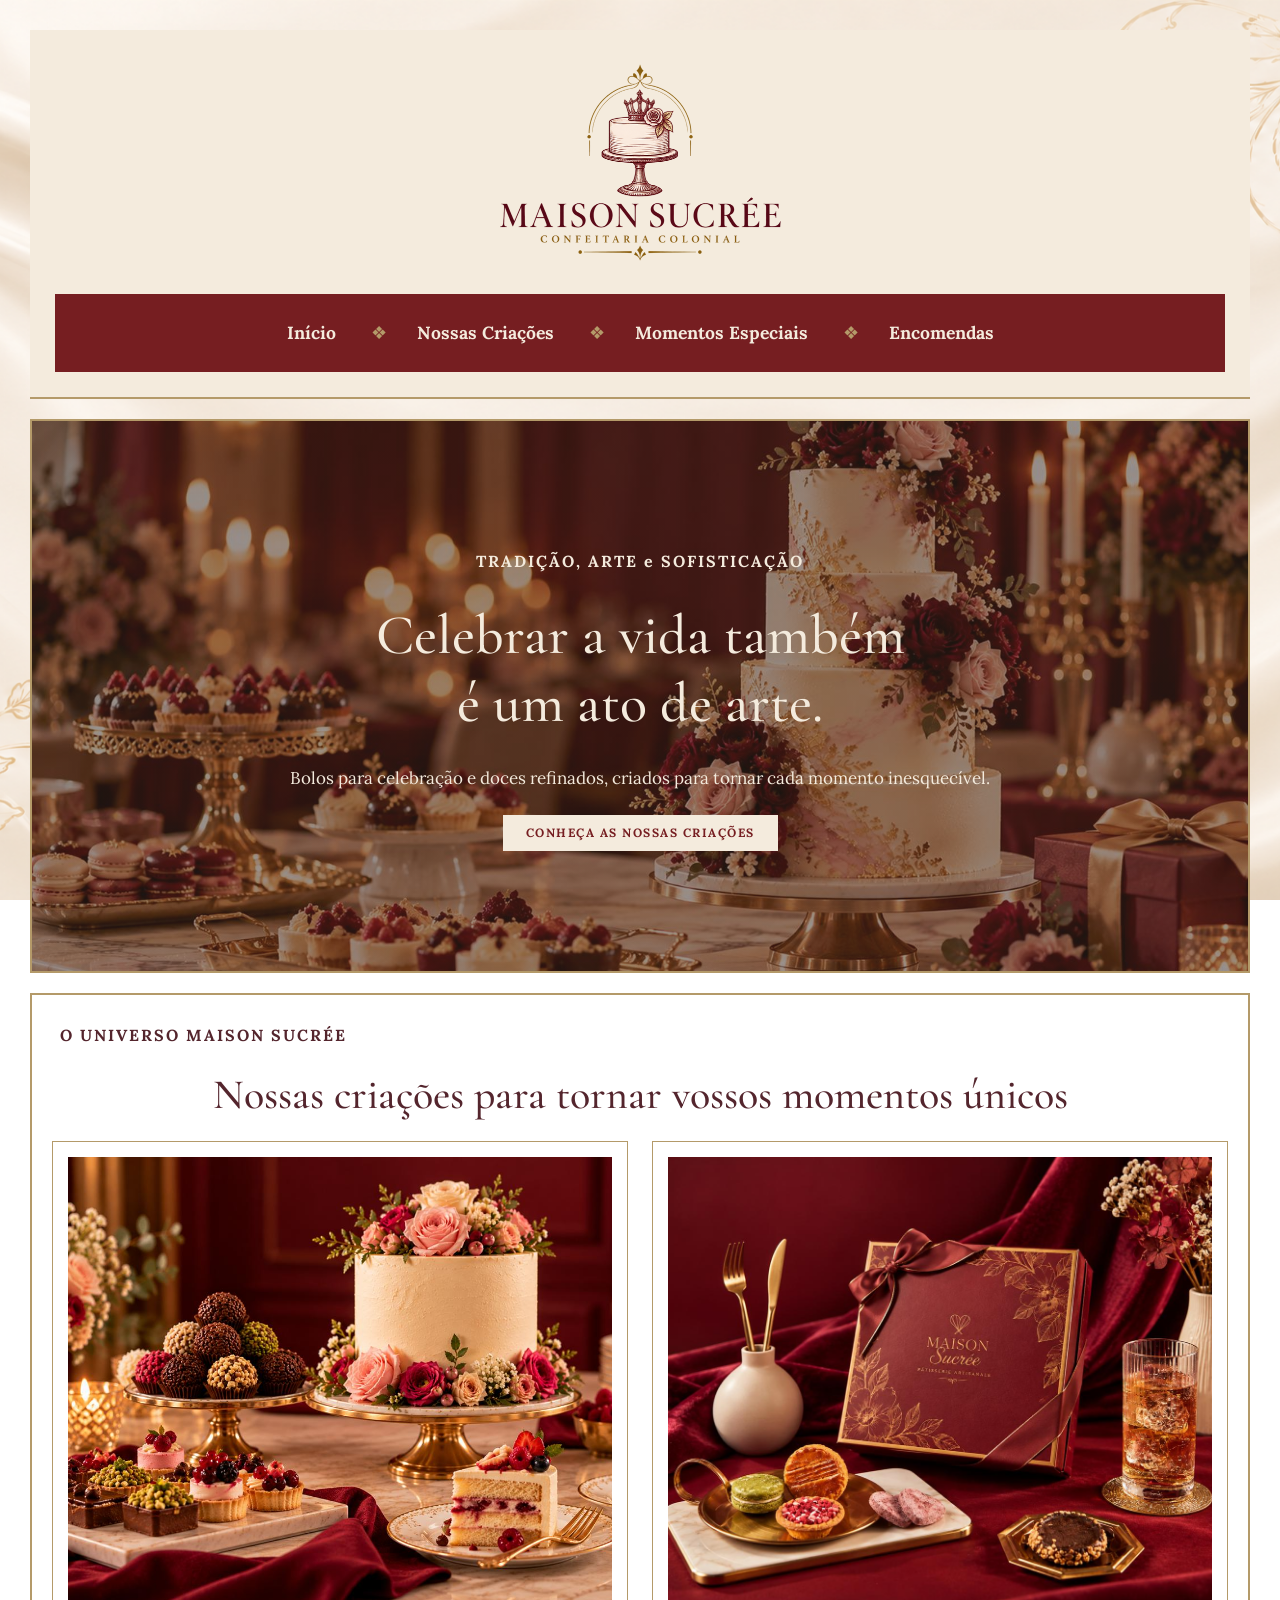
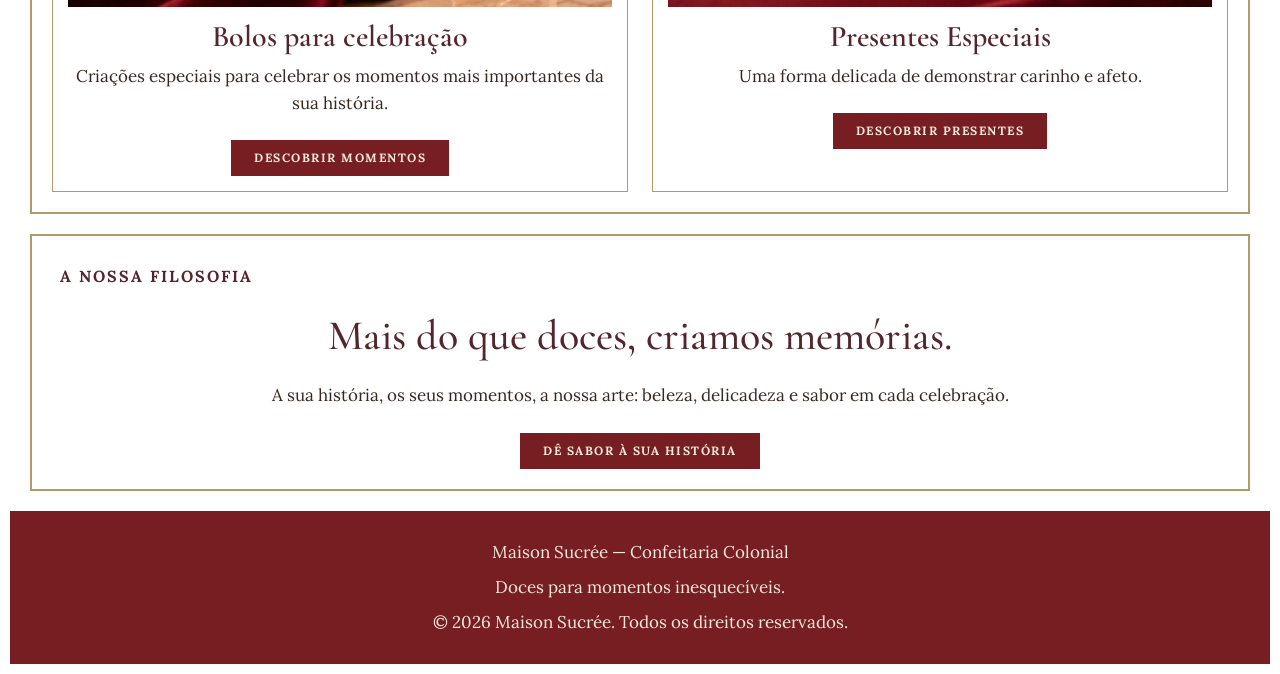
<file: maison-sucree/index.html>
<!DOCTYPE html>
<html lang="pt">

<head>
    <meta charset="UTF-8">
    <meta name="viewport" content="width=device-width, initial-scale=1.0">
    <title>Maison Sucrée | Confeitaria Colonial</title>
    <meta name="description" content="Bolos para celebrações e doces refinados para momentos inesquecíveis.">
    <link rel="preconnect" href="https://fonts.googleapis.com">
    <link rel="preconnect" href="https://fonts.gstatic.com" crossorigin>
    <link
        href="https://fonts.googleapis.com/css2?family=Cormorant+Garamond:wght@400;500;600;700&family=Lora:wght@400;500;600;700&display=swap"
        rel="stylesheet">
    <link href="https://cdn.jsdelivr.net/npm/bootstrap@5.3.3/dist/css/bootstrap.min.css" rel="stylesheet">
    <link rel="stylesheet" href="style.css">
</head>

<body>

    <header>
        <!-- Logótipo -->
        <a href="index.html" class="logo">
            <img src="imagens/logo-maison.png" alt="Maison Sucrée — Confeitaria Colonial" class="logo-imagem">
        </a>

        <!-- Menu de navegação-->
        <nav aria-label="Navegação principal">
            <ul>
                <li><a href="index.html" aria-current="page">Início</a></li>
                <li><a href="criacoes.html">Nossas Criações</a></li>
                <li><a href="momentos.html">Momentos Especiais</a></li>
                <li><a href="encomendas.html">Encomendas</a></li>
            </ul>
        </nav>
    </header>

    <main>
        <section class="hero">
            <div class="hero-conteudo">
                <p class="subtitulo">TRADIÇÃO, ARTE e SOFISTICAÇÃO</p>

                <h1>Celebrar a vida também é um ato de arte.</h1>

                <p>
                    Bolos para celebração e doces refinados,
                    criados para tornar cada momento inesquecível.
                </p>

                <a href="criacoes.html" class="botao">
                    Conheça as nossas Criações
                </a>
            </div>
        </section>

        <section class="destaques">
            <p class="subtitulo">O UNIVERSO MAISON SUCRÉE</p>

            <h2>Nossas criações para tornar vossos momentos únicos</h2>

            <div class="row g-4 justify-content-center">

                <div class="col-12 col-md-6">
                    <article class="cartao h-100">
                        <img src="imagens/doces2.jpg" alt="Mesa de celebração com bolo decorado com flores, brigadeiros e doces finos"

                            class="imagem-produto">
                        <h3>Bolos para celebração</h3>
                        <p>Criações especiais para celebrar os momentos mais importantes da sua história.</p>
                        <a href="momentos.html" class="botao">Descobrir momentos</a>
                    </article>
                </div>

                <div class="col-12 col-md-6">
                    <article class="cartao h-100">
                         <img src="imagens/presentes-especiais.jpg" alt="Caixa de presente bordô da Maison Sucrée com doces finos"
                            class="imagem-produto">
                        <h3>Presentes Especiais</h3>
                        <p>Uma forma delicada de demonstrar carinho e afeto.</p>
                        <a href="criacoes.html" class="botao">Descobrir presentes</a>
                    </article>
                </div>

            </div>
        </section>

        <section class="manifesto">
            <p class="subtitulo">A NOSSA FILOSOFIA</p>
            <h2>Mais do que doces, criamos memórias.</h2>
            <p>
                A sua história, os seus momentos, a nossa arte: 
                beleza, delicadeza e sabor em cada celebração.
            </p>
            <a href="encomendas.html" class="botao">Dê sabor à sua história</a>
        </section>
    </main>

    <footer>
        <p>Maison Sucrée — Confeitaria Colonial</p>
        <p>Doces para momentos inesquecíveis.</p>
        <p>&copy; 2026 Maison Sucrée. Todos os direitos reservados.</p>
    </footer>


</body>

</html>
</file>
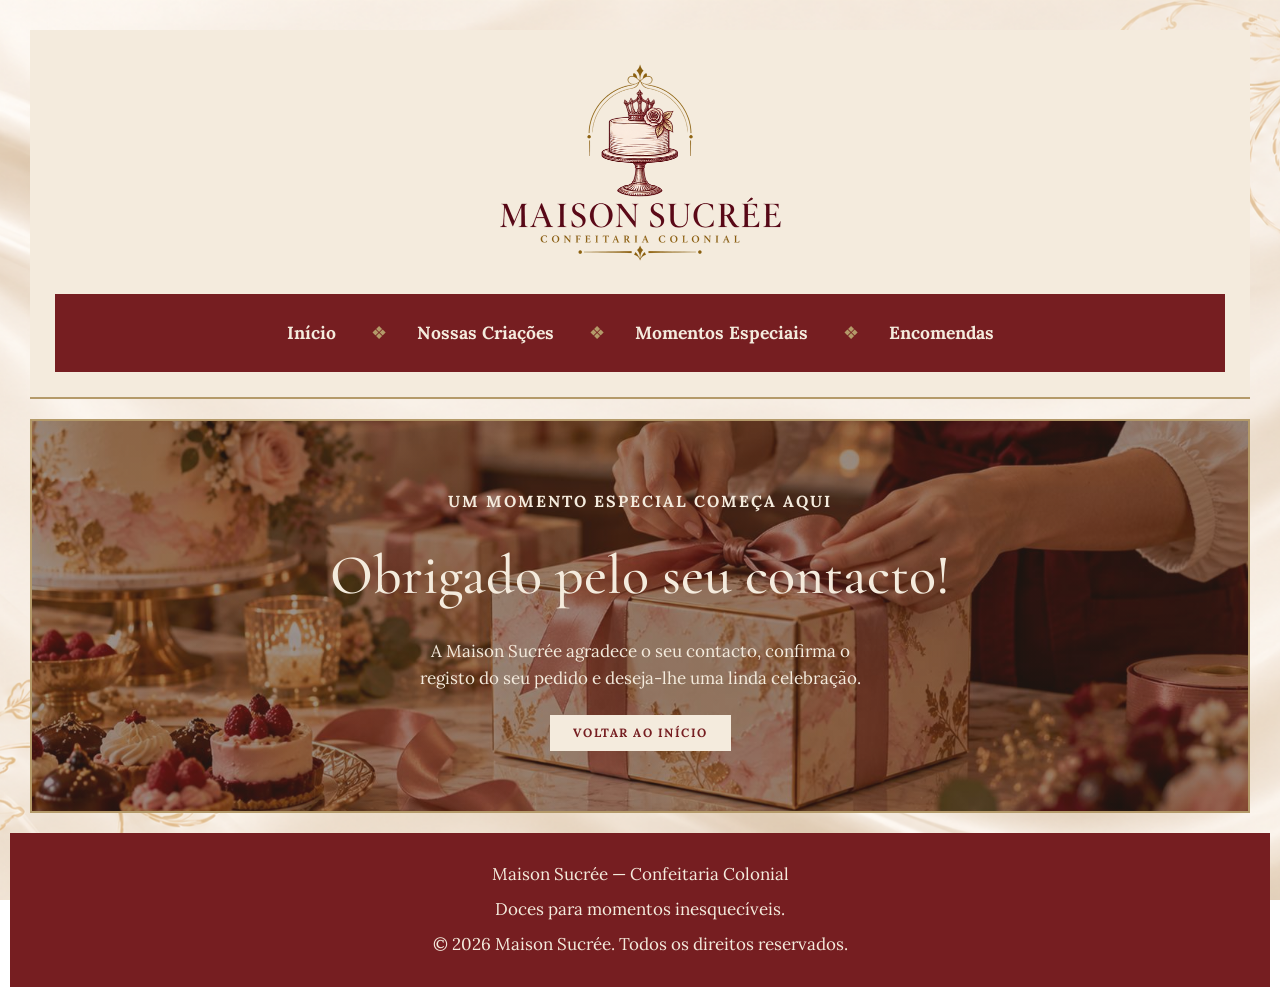
<file: maison-sucree/confirmacao.html>
<!DOCTYPE html>
<html lang="pt">

<head>
    <meta charset="UTF-8">
    <meta name="viewport" content="width=device-width, initial-scale=1.0">
    <title>Obrigado | Maison Sucrée</title>
    <meta name="description" content="Confirmação do pedido de encomenda na Maison Sucrée.">
    <link rel="preconnect" href="https://fonts.googleapis.com">
    <link rel="preconnect" href="https://fonts.gstatic.com" crossorigin>
    <link
        href="https://fonts.googleapis.com/css2?family=Cormorant+Garamond:wght@400;500;600;700&family=Lora:wght@400;500;600;700&display=swap"
        rel="stylesheet">
    <link href="https://cdn.jsdelivr.net/npm/bootstrap@5.3.3/dist/css/bootstrap.min.css" rel="stylesheet">
    <link rel="stylesheet" href="style.css">
</head>

<body>

    <header>
        <a href="index.html" class="logo">
            <img src="imagens/logo-maison.png" alt="Maison Sucrée — Confeitaria Colonial" class="logo-imagem">
        </a>

        <nav aria-label="Navegação principal">
            <ul>
                <li><a href="index.html">Início</a></li>
                <li><a href="criacoes.html">Nossas Criações</a></li>
                <li><a href="momentos.html">Momentos Especiais</a></li>
                <li><a href="encomendas.html">Encomendas</a></li>
            </ul>
        </nav>
    </header>

    <main>
        <section class="hero hero-interior hero-confirmacao">
            <div class="hero-conteudo">
                <p class="subtitulo">UM MOMENTO ESPECIAL COMEÇA AQUI</p>

                <h1>Obrigado pelo seu contacto!</h1>

                <p>
                    A Maison Sucrée agradece o seu contacto,
                    confirma o registo do seu pedido e deseja-lhe
                    uma linda celebração.
                </p>

                <a href="index.html" class="botao">
                    Voltar ao início
                </a>
            </div>
        </section>

    </main>

    <footer>
        <p>Maison Sucrée — Confeitaria Colonial</p>
        <p>Doces para momentos inesquecíveis.</p>
        <p>&copy; 2026 Maison Sucrée. Todos os direitos reservados.</p>
    </footer>

</body>

</html>
</file>
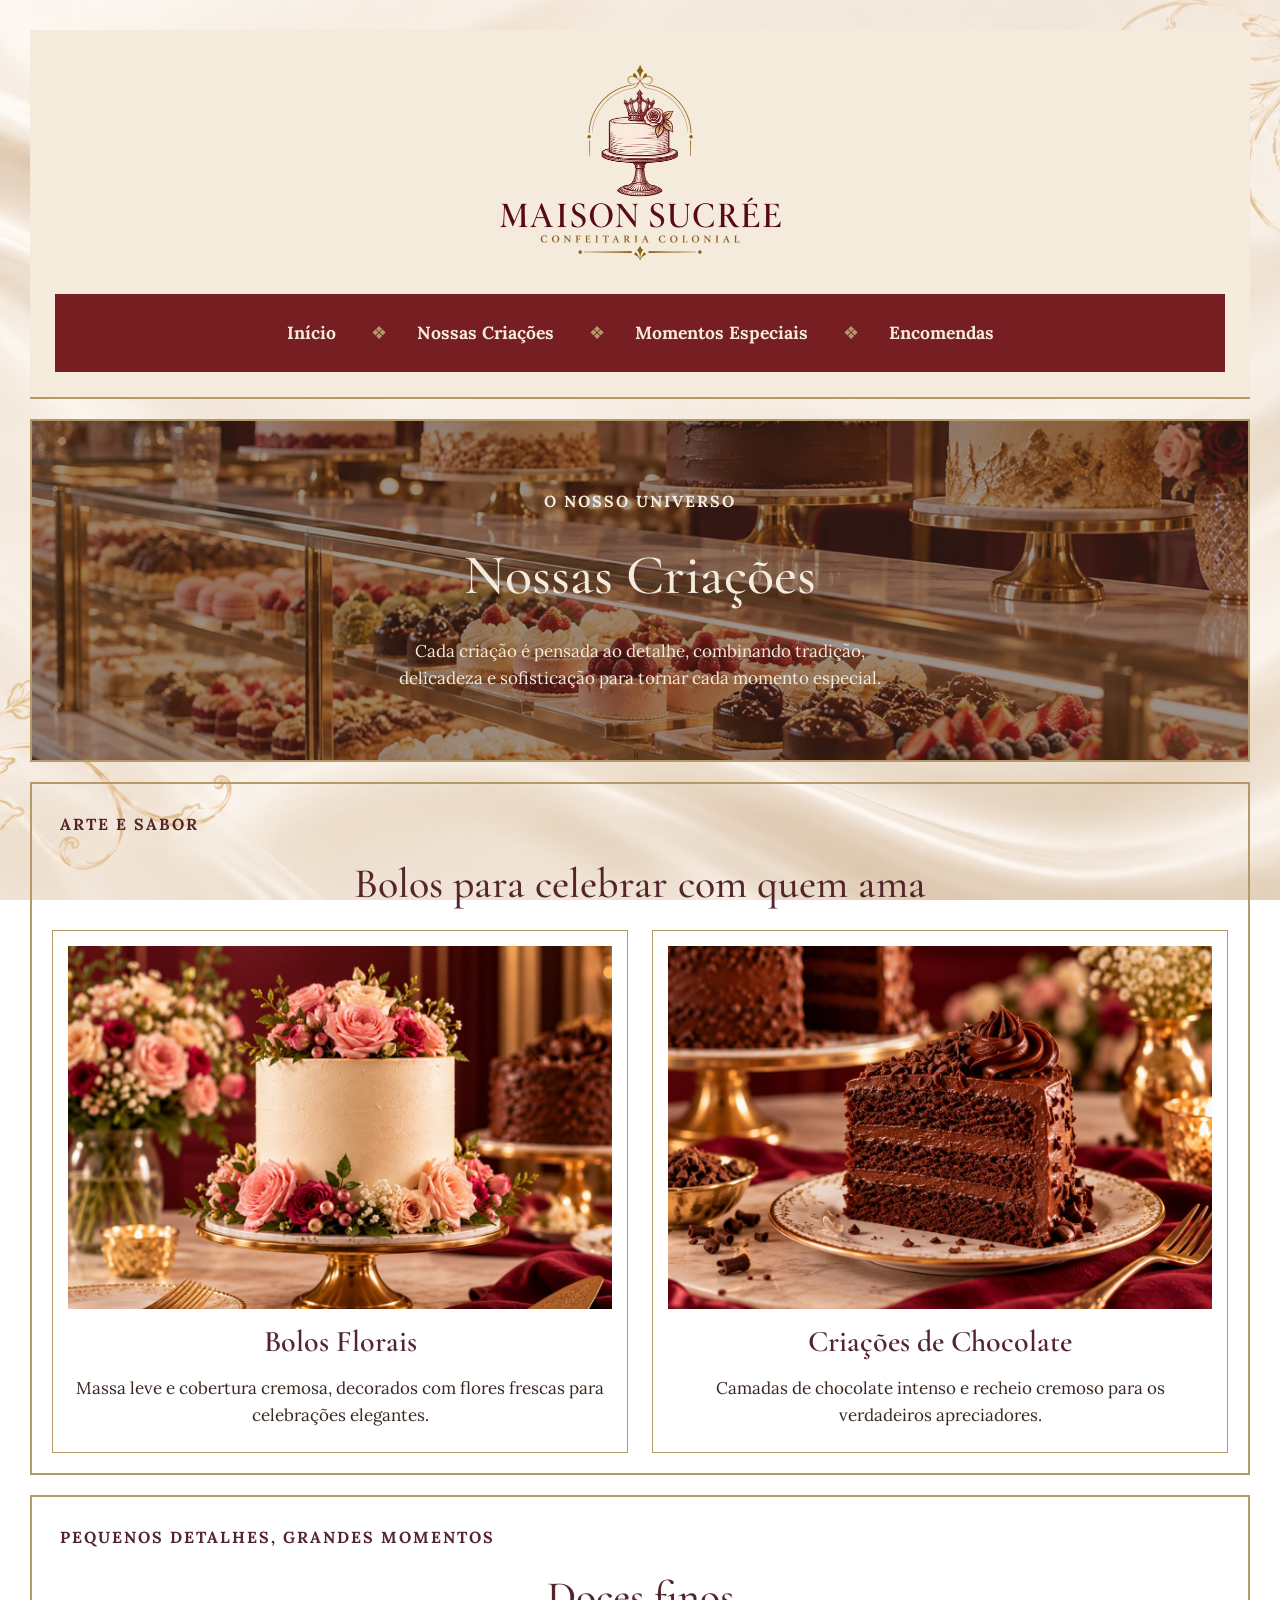
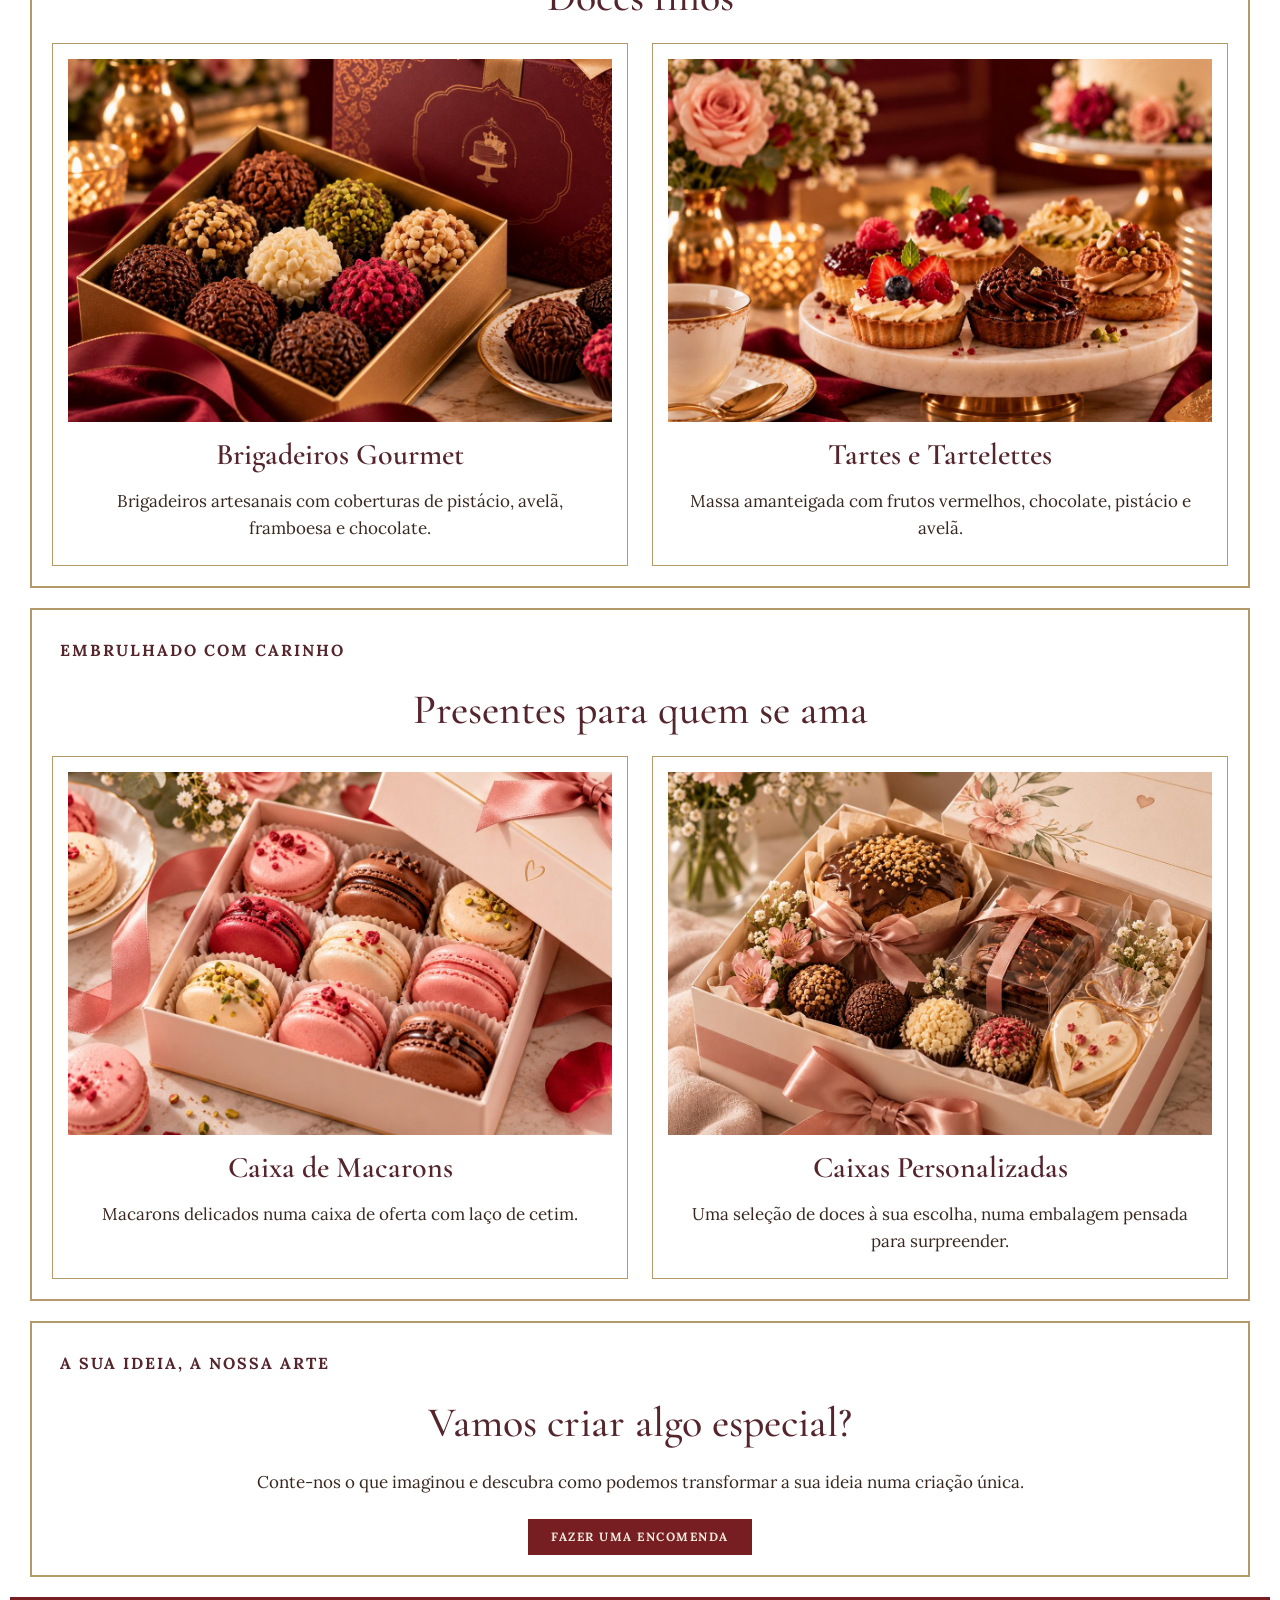
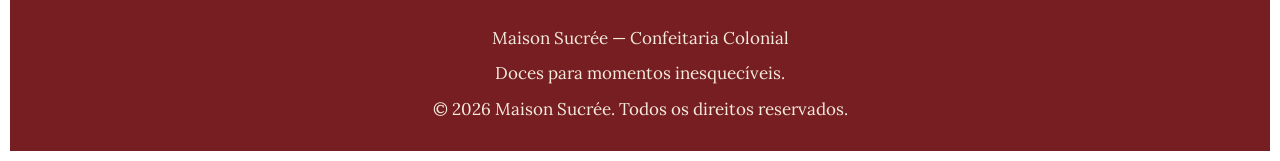
<file: maison-sucree/criacoes.html>
<!DOCTYPE html>
<html lang="pt">

<head>
    <meta charset="UTF-8">
    <meta name="viewport" content="width=device-width, initial-scale=1.0">
    <title>Nossas Criações | Maison Sucrée</title>
    <meta name="description" content="Descubra os bolos de celebração e os doces finos da Maison Sucrée. ">
    <link rel="preconnect" href="https://fonts.googleapis.com">
    <link rel="preconnect" href="https://fonts.gstatic.com" crossorigin>
    <link
        href="https://fonts.googleapis.com/css2?family=Cormorant+Garamond:wght@400;500;600;700&family=Lora:wght@400;500;600;700&display=swap"
        rel="stylesheet">
    <link href="https://cdn.jsdelivr.net/npm/bootstrap@5.3.3/dist/css/bootstrap.min.css" rel="stylesheet">
    <link rel="stylesheet" href="style.css">
</head>

<body>

    <header>
        <!-- Logótipo -->
        <a href="index.html" class="logo">
            <img src="imagens/logo-maison.png" alt="Maison Sucrée — Confeitaria Colonial" class="logo-imagem">
        </a>

        <!-- Menu de navegação-->
        <nav aria-label="Navegação principal">
            <ul>
                <li><a href="index.html">Início</a></li>
                <li><a href="criacoes.html" aria-current="page">Nossas Criações</a></li>
                <li><a href="momentos.html">Momentos Especiais</a></li>
                <li><a href="encomendas.html">Encomendas</a></li>
            </ul>
        </nav>
    </header>

    <main>

        <!-- Apresentação da página -->
        <section class="hero hero-interior hero-criacoes">
            <div class="hero-conteudo">
                <p class="subtitulo">O NOSSO UNIVERSO</p>

                <h1>Nossas Criações</h1>

                <p>
                    Cada criação é pensada ao detalhe, combinando tradição,
                    delicadeza e sofisticação para tornar cada momento especial.
                </p>
            </div>
        </section>

               <!-- Bolos -->
        <section>
            <p class="subtitulo">ARTE E SABOR</p>

            <h2>Bolos para celebrar com quem ama</h2>

            <div class="row g-4 justify-content-center"> <!-- linha da grelha do Bootstrap -->

                <div class="col-12 col-md-6"> <!-- 1 cartão por linha no telemóvel, 2 a partir do tablet -->
                    <article class="cartao h-100">
                        <img src="imagens/bolo1.jpg" alt="Bolo de cobertura marfim decorado com rosas cor-de-rosa, sobre um suporte dourado"
                            class="imagem-produto ">

                        <h3>Bolos Florais</h3>

                        <p>
                            Massa leve e cobertura cremosa, decorados com
                            flores frescas para celebrações elegantes.
                        </p>
                    </article>
                </div>

                <div class="col-12 col-md-6">
                    <article class="cartao h-100">
                        <img src="imagens/bolo2.jpg" alt="Fatia de bolo de chocolate com três camadas e raspas de chocolate"
                            class="imagem-produto foco-baixo">

                        <h3>Criações de Chocolate</h3>

                        <p>
                            Camadas de chocolate intenso e recheio cremoso
                            para os verdadeiros apreciadores.
                        </p>
                    </article>
                </div>

            </div>
        </section>

        <!-- Doces finos -->
        <section>
            <p class="subtitulo">PEQUENOS DETALHES, GRANDES MOMENTOS</p>

            <h2>Doces finos</h2>

            <div class="row g-4 justify-content-center">

                <div class="col-12 col-md-6">
                    <article class="cartao h-100">
                        <img src="imagens/doces1.jpg" alt="Caixa dourada com brigadeiros gourmet de vários sabores, ao lado de uma caixa bordô Maison Sucrée"
                            class="imagem-produto foco-baixo">

                        <h3>Brigadeiros Gourmet</h3>

                        <p>
                            Brigadeiros artesanais com coberturas de pistácio,
                            avelã, framboesa e chocolate.
                        </p>
                    </article>
                </div>

                <div class="col-12 col-md-6">
                    <article class="cartao h-100">
                        <img src="imagens/tartes.jpg" alt="Tartelettes de frutos vermelhos, chocolate e pistácio num prato de mármore"
                            class="imagem-produto">

                        <h3>Tartes e Tartelettes</h3>

                        <p>
                            Massa amanteigada com frutos vermelhos,
                            chocolate, pistácio e avelã.
                        </p>
                    </article>
                </div>

            </div>
        </section>

        <!-- Presentes -->
        <section>
            <p class="subtitulo">EMBRULHADO COM CARINHO</p>

            <h2>Presentes para quem se ama</h2>

            <div class="row g-4 justify-content-center">

                <div class="col-12 col-md-6">
                    <article class="cartao h-100">
                        <img src="imagens/macarrons.jpg" alt="Caixa de oferta aberta com macarons cor-de-rosa, de chocolate e de pistácio"
                            class="imagem-produto foco-baixo">

                        <h3>Caixa de Macarons</h3>

                        <p>
                            Macarons delicados numa caixa de oferta
                            com laço de cetim.
                        </p>
                    </article>
                </div>

                <div class="col-12 col-md-6">
                    <article class="cartao h-100">
                        <img src="imagens/mae.jpg" alt="Caixa de presente com bolo, brigadeiros, bolachas e flores, com laço cor-de-rosa"
                            class="imagem-produto">

                        <h3>Caixas Personalizadas</h3>

                        <p>
                            Uma seleção de doces à sua escolha, numa
                            embalagem pensada para surpreender.
                        </p>
                    </article>
                </div>

            </div>
        </section>

        <!-- Convite para encomendar -->
        <section class="manifesto">
            <p class="subtitulo">A SUA IDEIA, A NOSSA ARTE</p>

            <h2>Vamos criar algo especial?</h2>

            <p>
                Conte-nos o que imaginou e descubra como podemos
                transformar a sua ideia numa criação única.
            </p>

            <a href="encomendas.html" class="botao">
                Fazer uma encomenda
            </a>
        </section>

    </main>

    <footer>
        <p>Maison Sucrée — Confeitaria Colonial</p>
        <p>Doces para momentos inesquecíveis.</p>
        <p>&copy; 2026 Maison Sucrée. Todos os direitos reservados.</p>
    </footer>

</body>

</html>
</file>
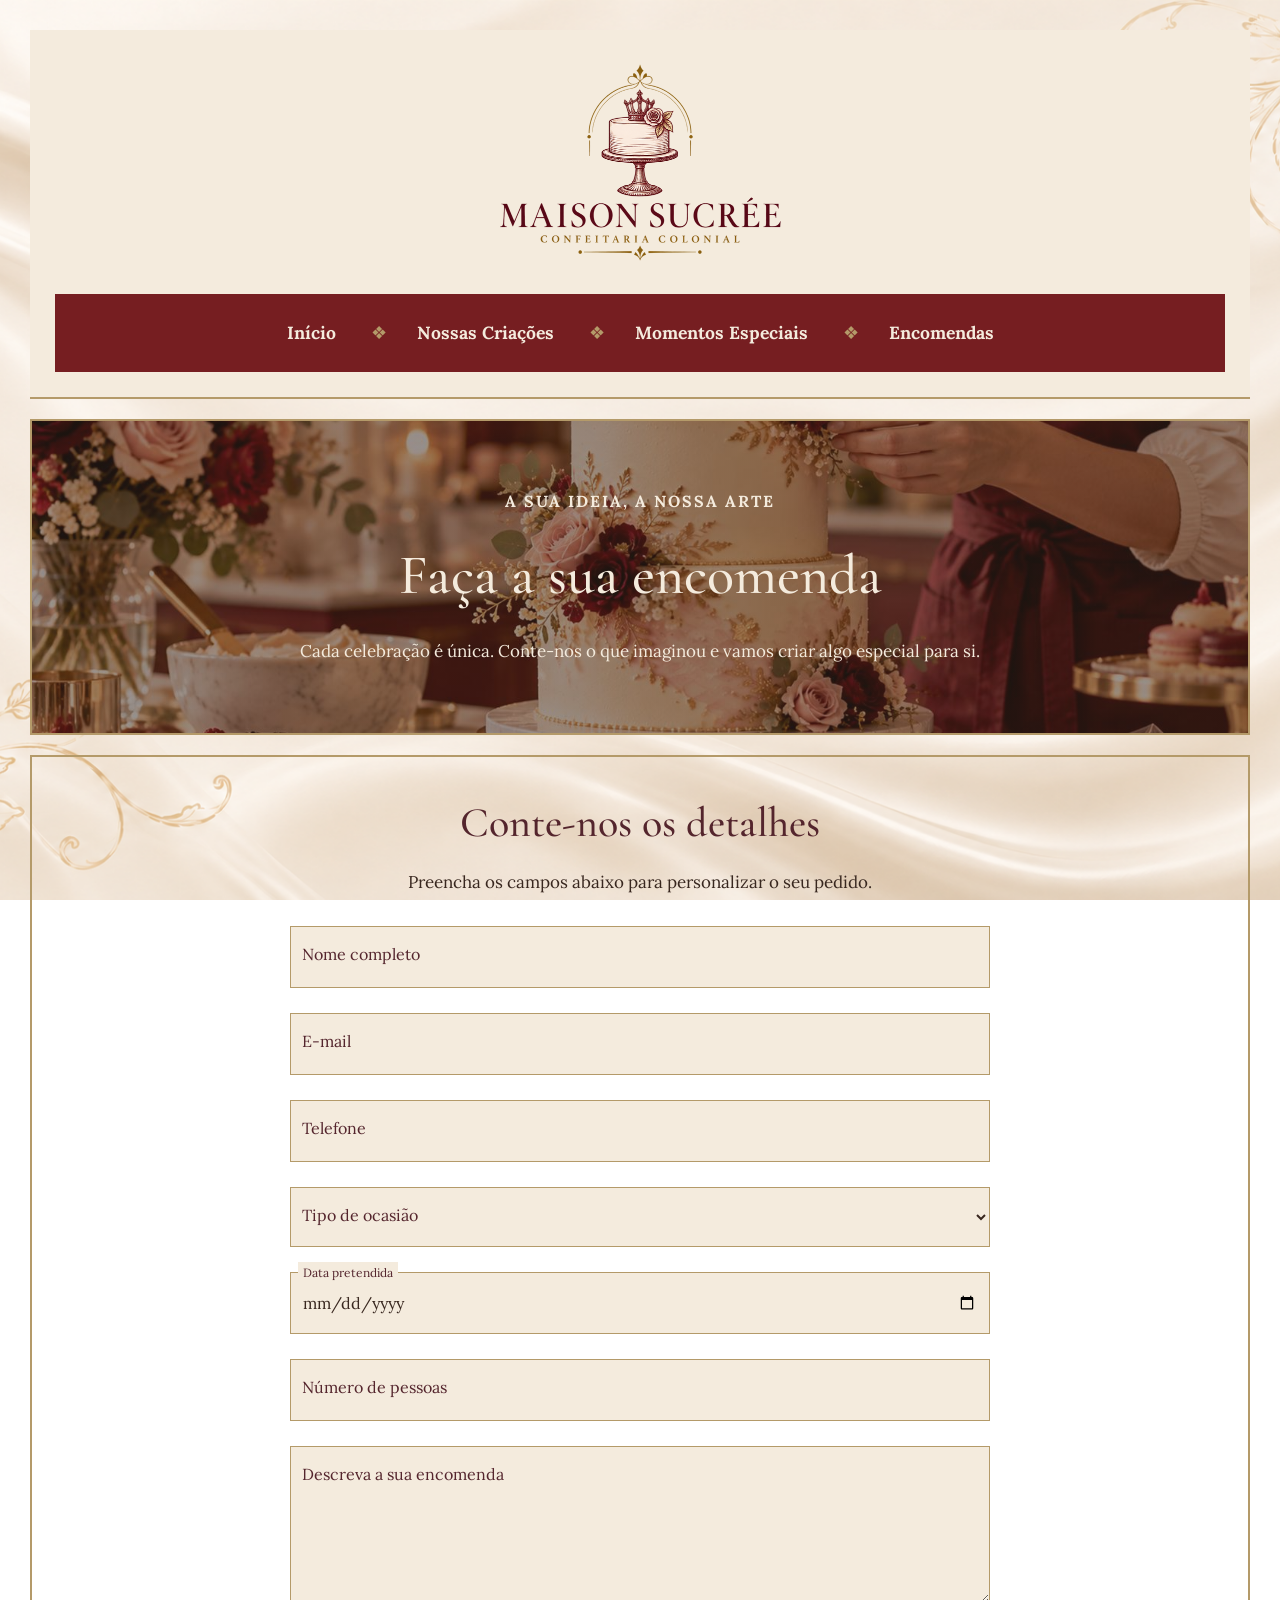
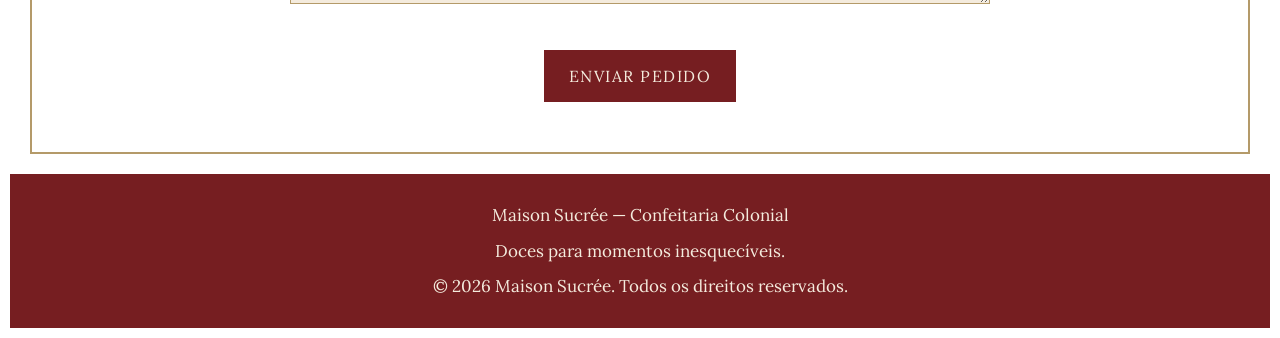
<file: maison-sucree/encomendas.html>
<!DOCTYPE html>
<html lang="pt">

<head>
    <meta charset="UTF-8">
    <meta name="viewport" content="width=device-width, initial-scale=1.0">
    <title>Encomendas | Maison Sucrée</title>
    <meta name="description" content="Faça a sua encomenda personalizada na Maison Sucrée.">
    <link rel="preconnect" href="https://fonts.googleapis.com"> <!-- Ligação aos tipos de letra -->
    <link rel="preconnect" href="https://fonts.gstatic.com" crossorigin>
    <link
        href="https://fonts.googleapis.com/css2?family=Cormorant+Garamond:wght@400;500;600;700&family=Lora:wght@400;500;600;700&display=swap"
        rel="stylesheet">
    <link href="https://cdn.jsdelivr.net/npm/bootstrap@5.3.3/dist/css/bootstrap.min.css" rel="stylesheet">
    <link rel="stylesheet" href="style.css">
</head>

<body>

    <!-- Cabeçalho e menu -->
    <header>
        <a href="index.html" class="logo">
            <img src="imagens/logo-maison.png" alt="Maison Sucrée — Confeitaria Colonial" class="logo-imagem">
        </a>

        <nav aria-label="Navegação principal">
            <ul>
                <li><a href="index.html">Início</a></li>
                <li><a href="criacoes.html">Nossas Criações</a></li>
                <li><a href="momentos.html">Momentos Especiais</a></li>
                <li><a href="encomendas.html" aria-current="page">Encomendas</a></li>
            </ul>
        </nav>
    </header>

    <main>
        <!-- Apresentação da página -->
        <section class="hero hero-interior hero-encomendas">
            <div class="hero-conteudo">
                <p class="subtitulo">A SUA IDEIA, A NOSSA ARTE</p>

                <h1>Faça a sua encomenda</h1>

                <p>
                    Cada celebração é única. Conte-nos o que imaginou
                    e vamos criar algo especial para si.
                </p>
            </div>
        </section>

        <!-- Formulário de encomenda -->
        <section>
            <h2>Conte-nos os detalhes</h2>

            <p>Preencha os campos abaixo para personalizar o seu pedido.</p>

            <form id="form-encomenda" action="confirmacao.html" method="get">

                <div class="campo-formulario">
                    <input type="text" id="nome" name="nome" placeholder=" " required>
                    <label for="nome">Nome completo</label>
                </div>

                <div class="campo-formulario">
                    <input type="email" id="email" name="email" placeholder=" " required>
                    <label for="email">E-mail</label>
                </div>

                <div class="campo-formulario">
                    <input type="tel" id="telefone" name="telefone" placeholder=" " required>
                    <label for="telefone">Telefone</label>
                </div>

                <div class="campo-formulario">
                    <select id="ocasiao" name="ocasiao" required> <!-- required torna o preenchimento obrigatório. -->
                        <option value="" disabled selected></option>
                        <option value="casamento">Casamento</option>
                        <option value="aniversario">Aniversário</option>
                        <option value="batizado">Batizado</option>
                        <option value="natal">Natal</option>
                        <option value="dia-da-mae">Dia da Mãe</option>
                        <option value="dia-dos-namorados">Dia dos Namorados</option>
                        <option value="presente">Presente especial</option>
                        <option value="outra">Outra ocasião</option>
                    </select>
                    <label for="ocasiao">Tipo de ocasião</label>
                </div>

                <div class="campo-formulario">
                    <input type="date" id="data" name="data" min="2026-10-20" required>
                    <label for="data">Data pretendida</label>
                </div>
                <!-- min="1" impede que o número de pessoas seja inferior a um 1 -->
                <div class="campo-formulario">
                    <input type="number" id="pessoas" name="pessoas" min="1" placeholder=" " required>
                    <label for="pessoas">Número de pessoas</label>
                </div>

                <div class="campo-formulario">
                    <textarea id="detalhes" name="detalhes" rows="5" placeholder=" " required></textarea>
                    <label for="detalhes">Descreva a sua encomenda</label>
                </div>

                <button type="submit" class="botao">
                    Enviar pedido
                </button>

            </form>
        </section>

    </main>

    <!-- Rodapé -->
    <footer>
        <p>Maison Sucrée — Confeitaria Colonial</p>
        <p>Doces para momentos inesquecíveis.</p>
        <p>&copy; 2026 Maison Sucrée. Todos os direitos reservados.</p>
    </footer>

</body>

</html>
</file>
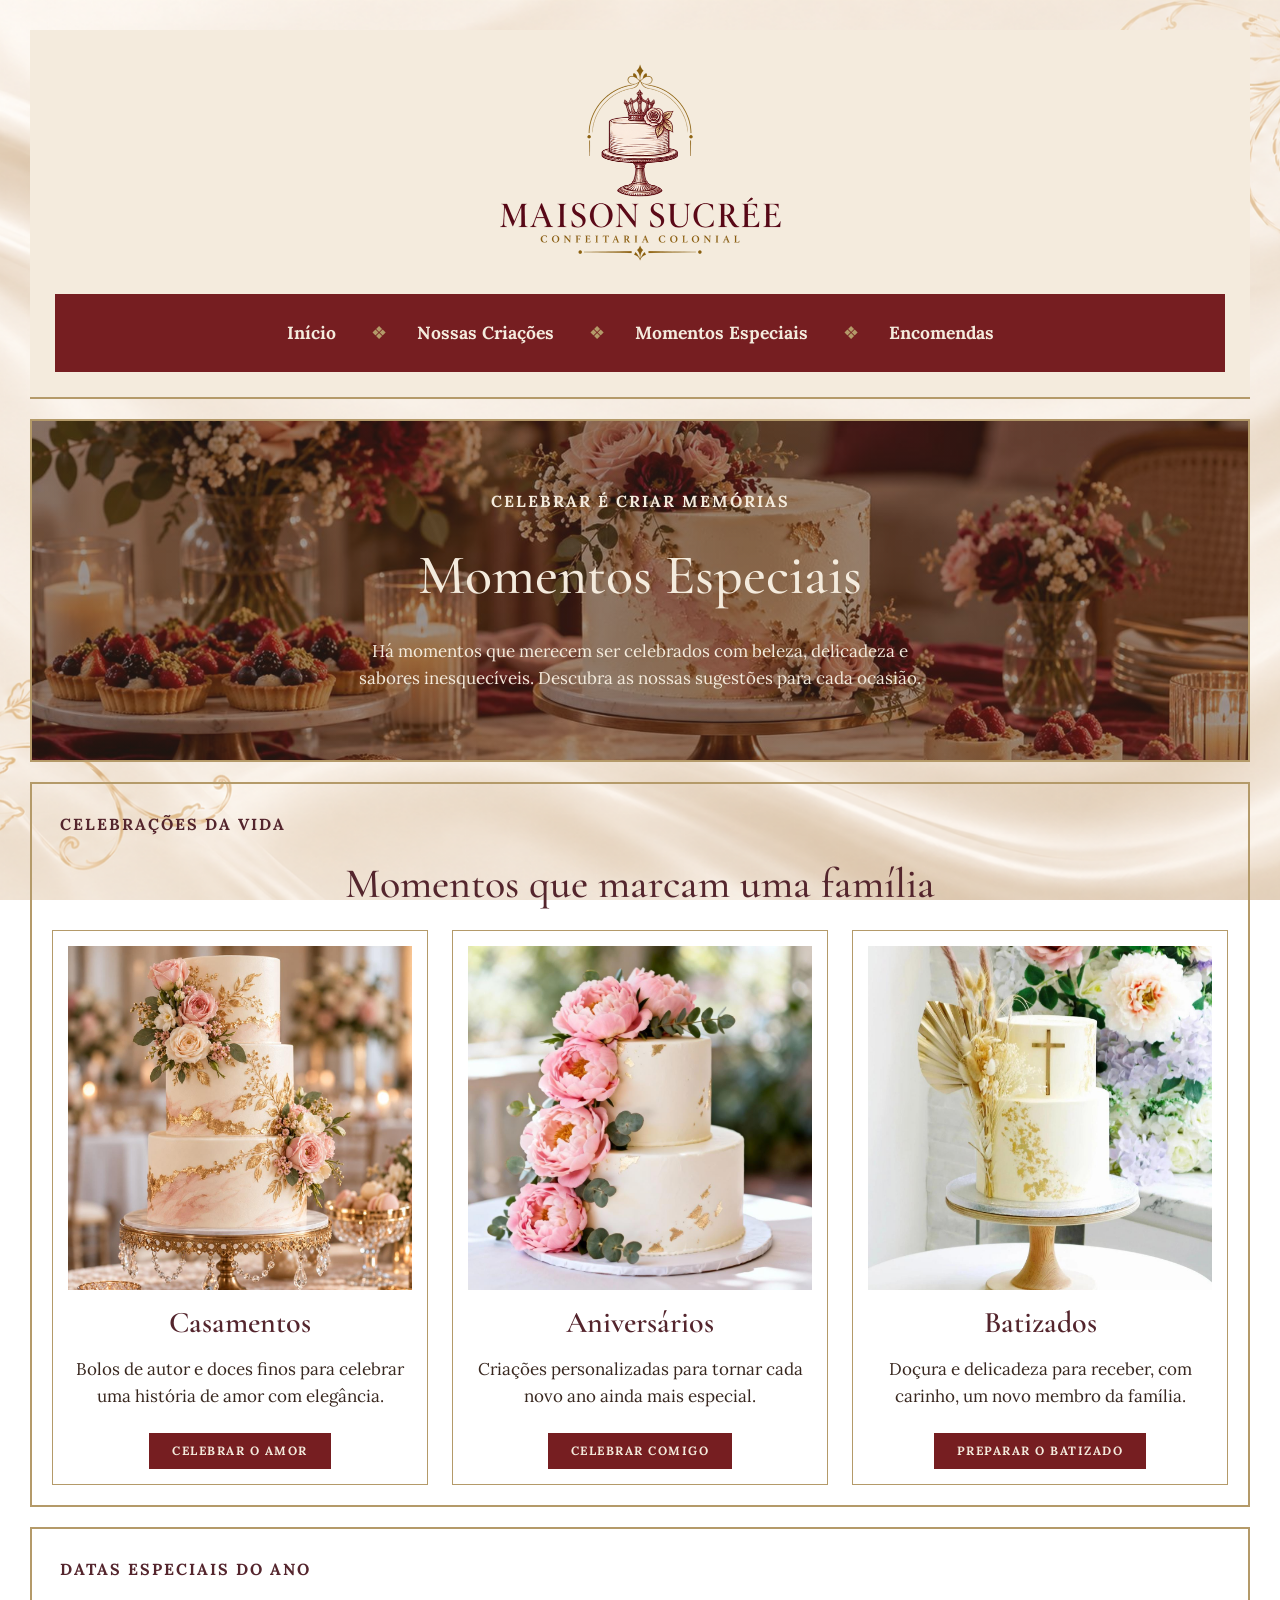
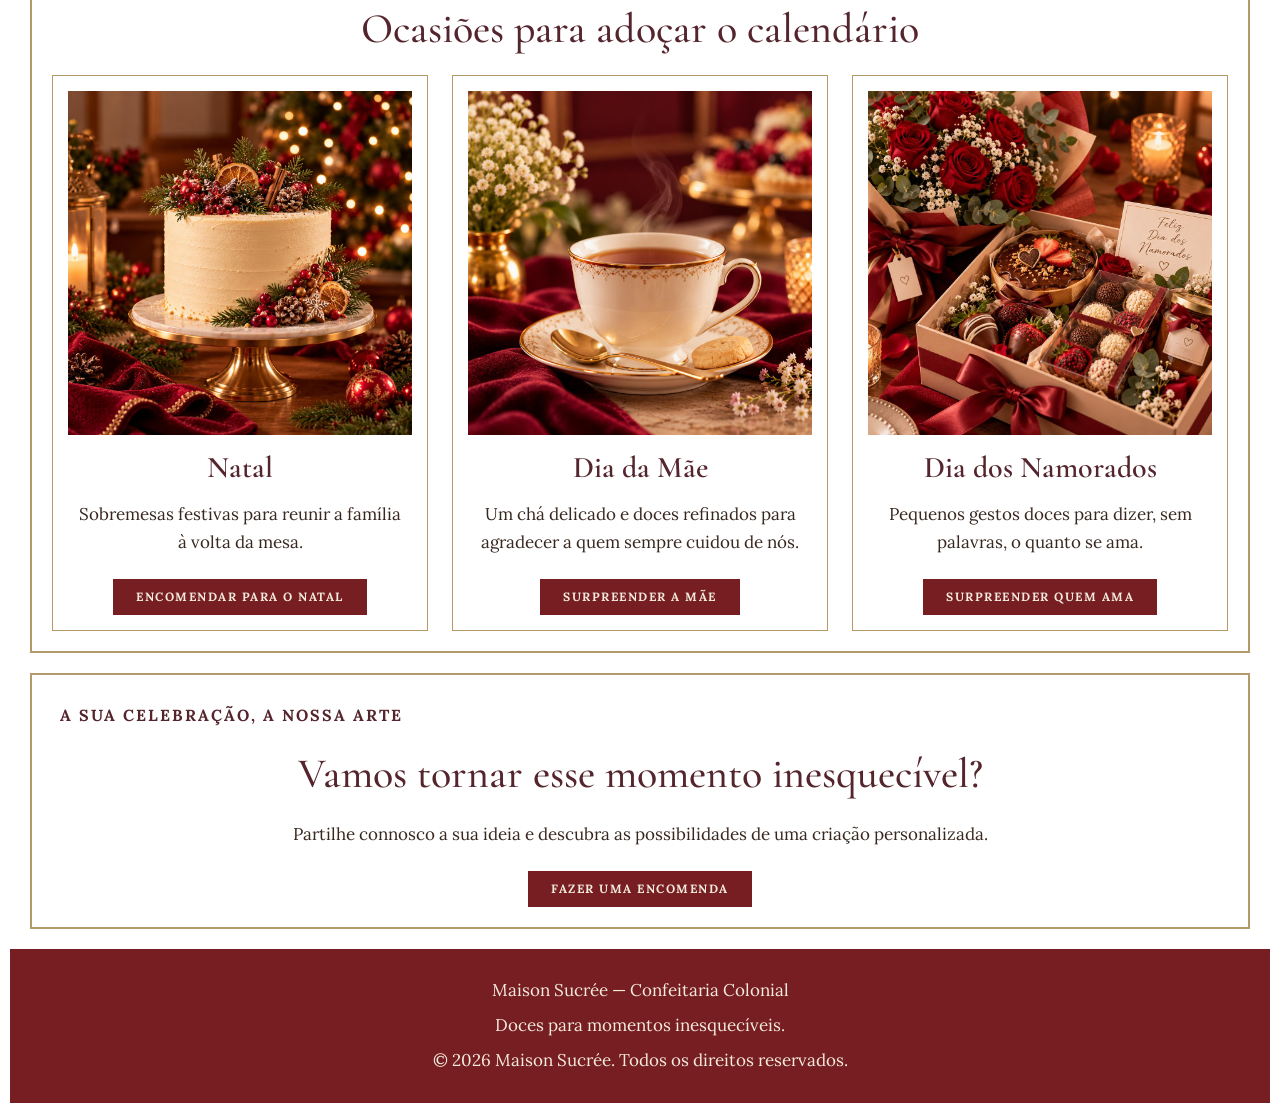
<file: maison-sucree/momentos.html>
<!DOCTYPE html>
<html lang="pt">

<head>
    <meta charset="UTF-8">
    <meta name="viewport" content="width=device-width, initial-scale=1.0">
    <title>Momentos Especiais | Maison Sucrée</title>
    <meta name="description"
        content="Descubra criações da Maison Sucrée para casamentos, aniversários e momentos especiais.">
    <link rel="preconnect" href="https://fonts.googleapis.com">
    <link rel="preconnect" href="https://fonts.gstatic.com" crossorigin>
    <link
        href="https://fonts.googleapis.com/css2?family=Cormorant+Garamond:wght@400;500;600;700&family=Lora:wght@400;500;600;700&display=swap"
        rel="stylesheet">
    <link href="https://cdn.jsdelivr.net/npm/bootstrap@5.3.3/dist/css/bootstrap.min.css" rel="stylesheet">
    <link rel="stylesheet" href="style.css">
</head>

<body>

    <header>
        <!-- Logótipo-->
        <a href="index.html" class="logo">
            <img src="imagens/logo-maison.png" alt="Maison Sucrée — Confeitaria Colonial" class="logo-imagem">
        </a>

        <!-- Menu navegação -->
        <nav aria-label="Navegação principal">
            <ul>
                <li><a href="index.html">Início</a></li>
                <li><a href="criacoes.html">Nossas Criações</a></li>
                <li><a href="momentos.html" aria-current="page">Momentos Especiais</a></li>
                <li><a href="encomendas.html">Encomendas</a></li>
            </ul>
        </nav>
    </header>

    <main>

        <!-- Apresentação -->
        <section class="hero hero-interior hero-momentos">
            <div class="hero-conteudo">
                <p class="subtitulo">CELEBRAR É CRIAR MEMÓRIAS</p>

                <h1>Momentos Especiais</h1>

                <p>
                    Há momentos que merecem ser celebrados com beleza,
                    delicadeza e sabores inesquecíveis.
                    Descubra as nossas sugestões para cada ocasião.
                </p>
            </div>
        </section>

                <!-- Celebrações da vida -->
        <section>
            <p class="subtitulo">CELEBRAÇÕES DA VIDA</p>

            <h2>Momentos que marcam uma família</h2>

            <div class="row g-4 justify-content-center">

                <div class="col-12 col-md-6 col-lg-4">
                    <article class="cartao h-100">
                        <img src="imagens/bolo-casamento.jpg" alt="Bolo de casamento de três andares com rosas cor-de-rosa e folhas douradas"
                            class="imagem-produto imagem-quadrada foco-cima">

                        <h3>Casamentos</h3>

                        <p>
                            Bolos de autor e doces finos para celebrar
                            uma história de amor com elegância.
                        </p>

                        <a href="encomendas.html" class="botao">
                            Celebrar o amor
                        </a>
                    </article>
                </div>

                <div class="col-12 col-md-6 col-lg-4">
                    <article class="cartao h-100">
                        <img src="imagens/bolo-floral.jpg" alt="Bolo de dois andares decorado com peónias cor-de-rosa"
                            class="imagem-produto imagem-quadrada">

                        <h3>Aniversários</h3>

                        <p>
                            Criações personalizadas para tornar
                            cada novo ano ainda mais especial.
                        </p>

                        <a href="encomendas.html" class="botao">
                            Celebrar comigo
                        </a>
                    </article>
                </div>

                <div class="col-12 col-md-6 col-lg-4">
                    <article class="cartao h-100">
                        <img src="imagens/bolo-batizado.jpg" alt="Bolo branco de batizado com cruz dourada e flores secas"
                            class="imagem-produto imagem-quadrada">

                        <h3>Batizados</h3>

                        <p>
                            Doçura e delicadeza para receber, com carinho,
                            um novo membro da família.
                        </p>

                        <a href="encomendas.html" class="botao">
                            Preparar o batizado
                        </a>
                    </article>
                </div>

            </div>
        </section>

        <!-- Datas especiais do ano -->
        <section>
            <p class="subtitulo">DATAS ESPECIAIS DO ANO</p>

            <h2>Ocasiões para adoçar o calendário</h2>

            <div class="row g-4 justify-content-center">

                <div class="col-12 col-md-6 col-lg-4">
                    <article class="cartao h-100">
                        <img src="imagens/bolo-natal.jpg" alt="Bolo de Natal decorado com pinhas, canela e frutos vermelhos"
                            class="imagem-produto imagem-quadrada">

                        <h3>Natal</h3>

                        <p>
                            Sobremesas festivas para reunir a família
                            à volta da mesa.
                        </p>

                        <a href="encomendas.html" class="botao">
                            Encomendar para o Natal
                        </a>
                    </article>
                </div>

                <div class="col-12 col-md-6 col-lg-4">
                    <article class="cartao h-100">
                        <img src="imagens/xicara.jpg" alt="Chávena de chá em porcelana com uma bolacha, sobre veludo bordô"
                            class="imagem-produto imagem-quadrada">

                        <h3>Dia da Mãe</h3>

                        <p>
                            Um chá delicado e doces refinados para agradecer
                            a quem sempre cuidou de nós.
                        </p>

                        <a href="encomendas.html" class="botao">
                            Surpreender a mãe
                        </a>
                    </article>
                </div>

                <div class="col-12 col-md-6 col-lg-4">
                    <article class="cartao h-100">
                        <img src="imagens/namorados.jpg" alt="Caixa de presente com morangos de chocolate, brigadeiros e rosas vermelhas"
                            class="imagem-produto imagem-quadrada">

                        <h3>Dia dos Namorados</h3>

                        <p>
                            Pequenos gestos doces para dizer, sem palavras,
                            o quanto se ama.
                        </p>

                        <a href="encomendas.html" class="botao">
                            Surpreender quem ama
                        </a>
                    </article>
                </div>

            </div>
        </section>

        <!-- Convite para encomendar -->
        <section class="manifesto">
            <p class="subtitulo">A SUA CELEBRAÇÃO, A NOSSA ARTE</p>

            <h2>Vamos tornar esse momento inesquecível?</h2>

            <p>
                Partilhe connosco a sua ideia e descubra
                as possibilidades de uma criação personalizada.
            </p>

            <a href="encomendas.html" class="botao">
                Fazer uma encomenda
            </a>
        </section>

    </main>

    <footer>
        <p>Maison Sucrée — Confeitaria Colonial</p>
        <p>Doces para momentos inesquecíveis.</p>
        <p>&copy; 2026 Maison Sucrée. Todos os direitos reservados.</p>
    </footer>

</body>

</html>
</file>
<file: maison-sucree/style.css>
body {
    padding: 10px;
    background-image: url("imagens/fundo-maison.png");
    background-size: cover;
    background-position: center;
    background-repeat: no-repeat;
    background-attachment: fixed;
    font-family: "Lora", Georgia, serif;
    color: #38271F;
}
header {
    margin: 20px;
    padding: 25px;
    background-color: #F4EBDD;
    font-family: "Lora", Georgia, serif;
    border-bottom: 2px solid #B49A69;
}
nav {
    padding: 10px;
    background-color: #761E21;
    font-family: "Lora", Georgia, serif;
    font-size: 1.1em;
}
nav ul{
    list-style-type: none;
    text-align: center;
    margin: 16px 0;   /* mesmo espaço em cima e em baixo do menu */
    padding: 0;       /* tira o recuo à esquerda que o browser/Bootstrap põe nas listas */
}
nav li {
    display: inline;
    margin: 15px;
}
nav a {
    color: #F4EBDD;
    font-weight: bold;
    text-decoration: none;
}
nav li + li::before {         /* ornamento antes de cada link do menu, exceto o primeiro */
    content: "❖";
    content: "❖" / "";        /* texto alternativo vazio: os leitores de ecrã não leem o ornamento */
    color: #B49A69;           /* dourado antigo da marca */
    margin-right: 30px;
}
h1 {
    color: #54252D;
    text-align: center;
    font-family: "Cormorant Garamond", Georgia, serif;
    font-size: 56px;
    font-weight: 500;
    margin: 0.5em 0;   /* espaço em cima e em baixo do título */
}
h2 {
    color: #54252D;
    text-align: center;
    font-family: "Cormorant Garamond", Georgia, serif;
    font-size: 42px;
    font-weight: 500;
    margin: 0.5em 0;
}
h3 {
    color: #54252D;
    font-family: "Cormorant Garamond", Georgia, serif;
    font-size: 30px;
    font-weight: 600;
    margin:0.5em 0;
}
p {
    color: #38271F;
    font-size: 17px;
    margin: 8px;
    line-height: 1.6; /* aumenta o espaço entre as linhas e torna a leitura mais confortável.*/
    text-align: center;
}
a{
    font-weight: bold;
    color: #54252D;
    text-decoration: none;
}
section{
    border-color: #B49A69;
    border-width: 2px;
    border-style: solid;
    margin: 20px;
    padding: 20px;
    text-align: center;      /* centra os botões dentro das secções */
}
footer{
    text-align:center;
    padding: 20px;
    background-color: #761E21;
    color:#F4EBDD;
}
footer p {
    color: #F4EBDD;
}
.subtitulo {                  /* pequeno texto por cima dos títulos */
    color: #54252D;
    font-size: 16px;
    font-weight:700;
    letter-spacing: 2px;      /* espaço entre as letras: dá um ar mais elegante */
    text-align: left;        /* o subtítulo é a exceção: fica à esquerda */
}
.botao {                          /* links com aspeto de botão */
    display: inline-block;        /* permite dar padding e margem a um link */
    margin-top: 15px;
    padding: 8px 22px;
    background-color: #761E21;
    color: #F4EBDD;
    border: 1px solid #761E21;
    font-size: 12px;
    text-transform: uppercase;    /* põe o texto em maiúsculas */
    letter-spacing: 1.5px;
    transition: background-color 0.3s, color 0.3s;   /* animação discreta: a cor muda suavemente no hover */
}
.botao:hover {                    /* quando o rato passa por cima */
    background-color: transparent;
    color: #761E21;
}
.hero {
    background-image: linear-gradient(rgba(56, 39, 31, 0.5), rgba(56, 39, 31, 0.5)),
                      url("imagens/hero-inicio.jpg");
    background-size: cover;
    background-position: center;      
    padding: 120px 20px;
}
.hero-conteudo {                                
    max-width: 750px;
    margin: 0 auto;                              
}
.hero h1,
.hero p,
.hero .subtitulo {                               
    color: #F4EBDD;
    text-wrap: balance;
}
.hero .subtitulo {
    text-align: center;                         
}
.hero .botao {                                  
    background-color: #F4EBDD;
    color:#761E21;
    border-color: #F4EBDD;
}
.hero .botao:hover {
    background-color: transparent;
    color: #F4EBDD;
}
.hero-interior {                  
    background-image: none;      
    background-color: #761E21;   
    padding: 60px 20px;           
}
.hero-criacoes {                  
    background-image: linear-gradient(rgba(56, 39, 31, 0.5), rgba(56, 39, 31, 0.5)),
                      url("imagens/hero-criacoes.jpg");
}
.hero-momentos {                 
    background-image: linear-gradient(rgba(56, 39, 31, 0.5), rgba(56, 39, 31, 0.5)),
                      url("imagens/hero-momentos.jpg");
}
.hero-encomendas {               
    background-image: linear-gradient(rgba(56, 39, 31, 0.5), rgba(56, 39, 31, 0.5)),
                      url("imagens/hero-encomendas.jpg");
}
.hero-confirmacao {              
    background-image: linear-gradient(rgba(56, 39, 31, 0.5), rgba(56, 39, 31, 0.5)),
                      url("imagens/hero-confirmacao.jpg");
}
.foco-baixo {                    
    object-position: center 75%;
}
.foco-cima {                     
    object-position: center 15%;
}
.logo {
    display: block;
    color: #54252D;
    text-decoration: none;
    text-align: center;
}
.logo-imagem {
    display: block;
    width: 320px;
    height: auto;
    margin: 0px auto 25px;
}
.cartao {
    padding: 15px;
    border: 1px solid #B49A69;
    text-align: center;
}
.imagem-produto {
    width: 100%;
    aspect-ratio: 3 / 2;
    object-fit: cover;
}
.imagem-quadrada {                /* imagens quadradas (cartões do Momentos) */
    aspect-ratio: 1 / 1;          /* largura igual à altura */
}
.destaques .imagem-produto {      
    height: 450px;                
    object-position: center 15%;  
}
.destaques h3 {                  
    margin: 12px 0 4px;           
}
#form-encomenda {       /* Formulário de encomendas */
    max-width: 700px;
    margin: 30px auto;
}
.campo-formulario {
    position: relative;                 /* position: relative e position: absolute permitem posicionar os rótulos dentro dos campos. */
    margin-bottom: 25px;
}
.campo-formulario input,
.campo-formulario select,
.campo-formulario textarea {
    width: 100%;
    padding: 18px 12px;
    border: 1px solid #B49A69;
    background-color: #F4EBDD;
    color: #38271F;
    font-family: "Lora", Georgia, serif;
    font-size: 16px;
}
.campo-formulario label {
    position: absolute;                         /* position: relative e position: absolute permitem posicionar os rótulos dentro dos campos. */
    left: 12px;
    top: 16px;
    color: #54252D;
    pointer-events: none;
}
.campo-formulario input:focus + label,                /* O rótulo sobe quando o campo é preenchido */  /* :focus aplica um destaque quando o utilizador seleciona um campo. */
.campo-formulario input:not(:placeholder-shown) + label,
.campo-formulario textarea:focus + label,
.campo-formulario textarea:not(:placeholder-shown) + label,
.campo-formulario select:focus + label,
.campo-formulario select:valid + label {
    top: -10px;
    left: 8px;
    background-color: #F4EBDD;
    padding: 2px 5px;
    font-size: 12px;
}
.campo-formulario input:focus,
.campo-formulario select:focus,
.campo-formulario textarea:focus {
    outline: 2px solid #54252D;
}
#form-encomenda button {
    padding: 14px 25px;
    border: none;
    background-color: #761E21;
    color: #F4EBDD;
    font-family: "Lora", Georgia, serif;
    font-size: 16px;
    cursor: pointer;
}
@media (max-width: 600px) {          /* Telemóvel: ecrãs até 600px de largura */
    body {
        padding: 5px;
    }
    header, section {
        margin: 10px 0px;
        padding: 12px;
    }
    .logo-imagem {
        width: 220px;
    }
    nav {
        padding: 10px 5px;
    }
    nav ul {                         /* links do menu lado a lado, passam para baixo se não couberem */
        display: flex;
        flex-wrap: wrap;
        justify-content: center;
        gap: 8px;
        margin: 0px;
    }
    nav li {
        margin: 0px;
    }
    nav a {
        font-size: 13px;
    }
    nav li + li::before {
        display: none;               /* no telemóvel não mostra os ornamentos do menu */
    }
    h1 {
        font-size: 30px;
    }
    h2 {
        font-size: 28px;
    }
    h3 {
        font-size: 23px;
    }
    p {
        font-size: 16px;
    }
    .cartao {
        padding: 12px;
    }
    .imagem-produto {
        height: auto;                
    }
    .destaques .imagem-produto {
        height: auto;
    }
    #form-encomenda {
        margin: 20px auto;
    }
    footer {
        padding: 15px 10px;
    }
    .hero {
        padding: 60px 10px;          /* abertura mais baixa no telemóvel */
    }

}
</file>
